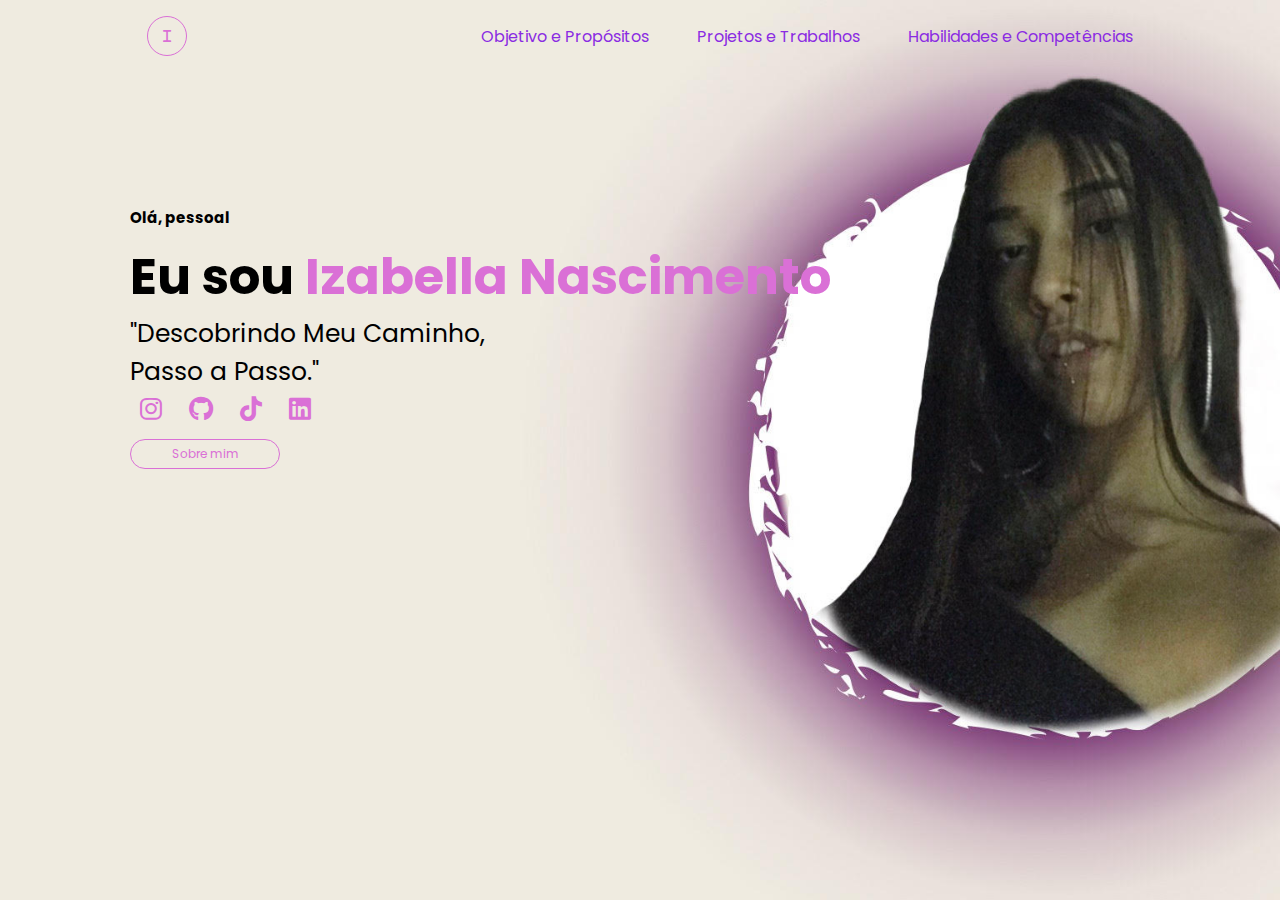
<file: portifolio/index.html>
<!DOCTYPE html>
<html lang="pt-br">
<head>
    <meta charset="UTF-8">
    <meta http-equiv="X-UA-Compatible" content="IE=e">
    <meta name="viewport" content="width=device-width, initial-scale=1.0">
   <link rel="stylesheet" href="https://cdnjs.cloudflare.com/ajax/libs/font-awesome/6.1.0/css/all.min.css">
   <link rel="stylesheet" href="style.css">
   <link rel="stylesheet" href="sobremim.html">
   <link rel="preconnect" href="https://fonts.googleapis.com">
<link rel="preconnect" href="https://fonts.gstatic.com" crossorigin>
<link href="https://fonts.googleapis.com/css2?family=Poppins:wght@700&display=swap" rel="stylesheet">
    <title>Portfólio</title>
</head>
   <div class="background">
      <header>
            <div class="logo">
                <i class="fa-solid fa-i"></i>
            </div> <!--logo-->
            <div class="cabeçalho-link">
                <li>
                    <a href="objeprop.html">Objetivo e Propósitos</a>
                </li>
                <li>
                    <a href="pt.html">Projetos e Trabalhos</a>
                </li>
                <li>
                    <a href="abecomp.html">Habilidades e Competências</a>
                </li>
            </div>
      </header>
      <div class="container-text">
           <div class="text">
            <h3>Olá, pessoal</h3>
            <h1>Eu sou <span>Izabella Nascimento</span></h1>
             <p1>"Descobrindo Meu Caminho,<br> Passo a Passo."</p1>
             <div class="redes-sociais">
               <a href="https://www.instagram.com/nascbellaa/"><i class="fa-brands fa-instagram"></i></a>

               <a href="https://github.com/IzabellaNasc"><i class="fa-brands fa-github"></i></a>

               <a href="https://www.tiktok.com/@izabllaaa"><i class="fa-brands fa-tiktok"></i></a>

               <a href="https://www.linkedin.com/in/iza-santos-72b139291/"><i class="fa-brands fa-linkedin"></i></a>

             </div>
             <div> <a href="sobremim.html">
             <button class="btn" >Sobre mim</button>
            </a>
           </div>
      </div>
    </div>

<body>
    
</body>
</html>
</file>
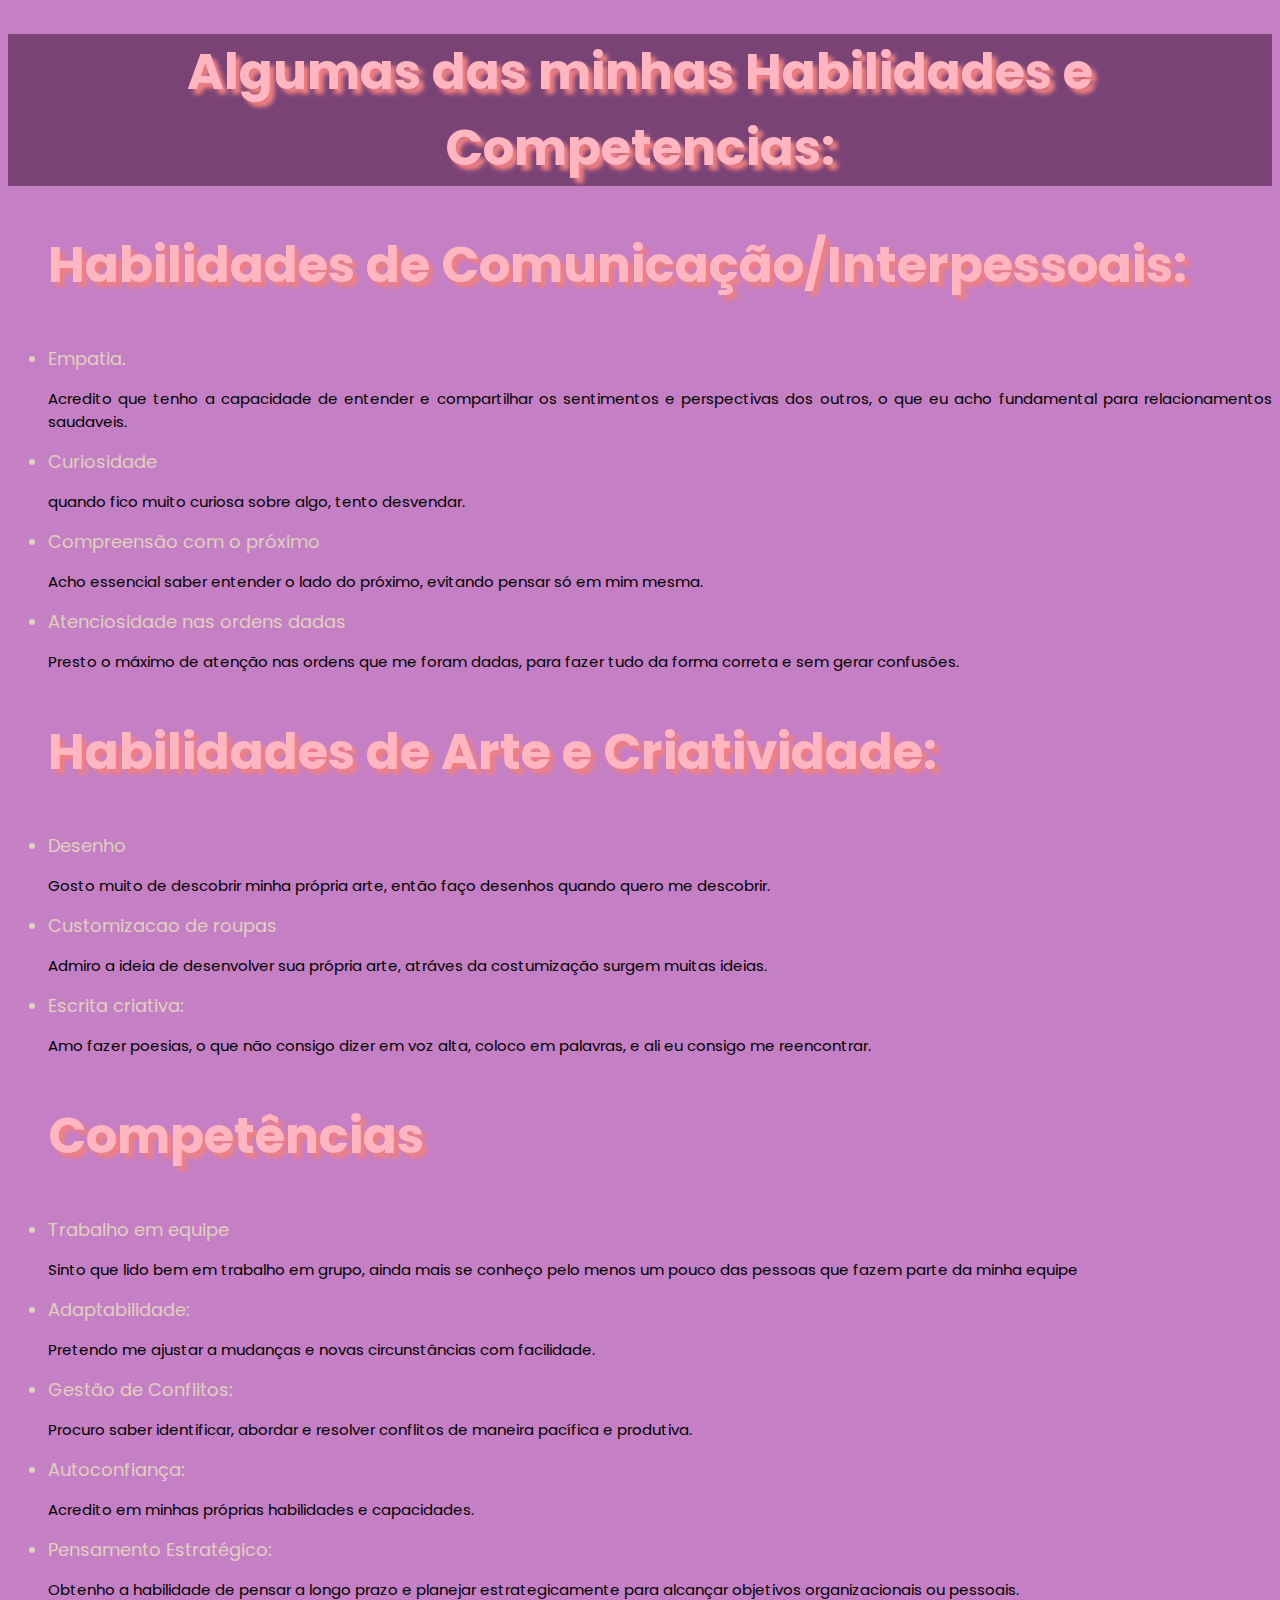
<file: portifolio/abecomp.html>
<!DOCTYPE html>
<html lang="pt-br">
<head>
    <meta charset="UTF-8">
    <meta name="viewport" content="width=device-width, initial-scale=1.0">
    <link rel="stylesheet" href="abecomp.css">
    <link rel="preconnect" href="https://fonts.googleapis.com">
<link rel="preconnect" href="https://fonts.gstatic.com" crossorigin>
<link href="https://fonts.googleapis.com/css2?family=Poppins:wght@700&display=swap" rel="stylesheet">
    <title>Habilidades e Competencias</title>
</head>
<body>
    <h1>Algumas das minhas Habilidades e Competencias:</h1>

    <ul>
    
    <h2>Habilidades de Comunicação/Interpessoais:</h2>
    <li>Empatia.</li>
    <p>Acredito que tenho a capacidade de entender e compartilhar os sentimentos e perspectivas dos outros, o que eu acho fundamental para relacionamentos saudaveis.</p>
    <li>Curiosidade</li>
    <p>quando fico muito curiosa sobre algo, tento desvendar.</p>
    <li>Compreensão com o próximo</li>
    <p>Acho essencial saber entender o lado do próximo, evitando pensar só em mim mesma.</p>
    <li>Atenciosidade nas ordens dadas</li>
    <p>Presto o máximo de atenção nas ordens que me foram dadas, para fazer tudo da forma correta e sem gerar confusões.</p>
    
    <h2>Habilidades de Arte e Criatividade:</h2>
    <li>Desenho</li>
    <p>Gosto muito de descobrir minha própria arte, então faço desenhos quando quero me descobrir.</p>
    <li>Customizacao de roupas</li>
    <p>Admiro a ideia de desenvolver sua própria arte, atráves da costumização surgem muitas ideias. </p>
    <li>Escrita criativa:</li>
    <p>Amo fazer poesias, o que não consigo dizer em voz alta, coloco em palavras, e ali eu consigo me reencontrar.</p>

    <h2>Competências</h2>
   
    <li>Trabalho em equipe</li>
    <p>Sinto que lido bem em trabalho em grupo, ainda mais se conheço pelo menos um pouco das pessoas que fazem parte da minha equipe</p>
    <li>Adaptabilidade:</li>
    <p>Pretendo me ajustar a mudanças e novas circunstâncias com facilidade.</p>
    <li>Gestão de Conflitos:</li>
    <p>Procuro saber identificar, abordar e resolver conflitos de maneira pacífica e produtiva.</p>
    <li>Autoconfiança:</li>
    <p>Acredito em  minhas próprias habilidades e capacidades.</p>
    <li>Pensamento Estratégico:</li>
    <p>Obtenho a habilidade de pensar a longo prazo e planejar estrategicamente para alcançar objetivos organizacionais ou pessoais.</p>
    
</body>
</html>
</file>
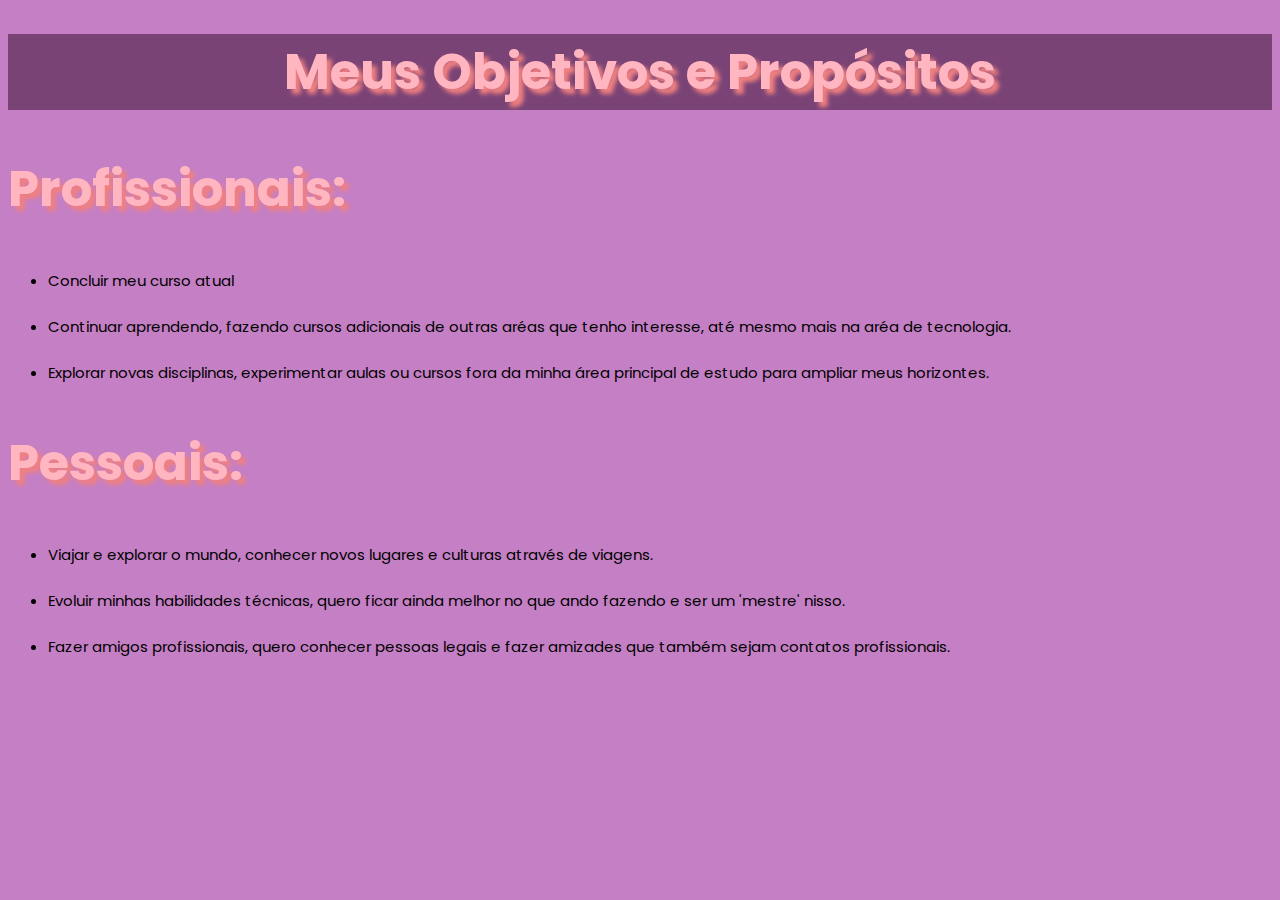
<file: portifolio/objeprop.html>
<!DOCTYPE html>
<html lang="pt-br">
<head>
    <meta charset="UTF-8">
    <meta name="viewport" content="width=device-width, initial-scale=1.0">
    <link rel="stylesheet" href="obj.css">
    <link rel="preconnect" href="https://fonts.googleapis.com">
<link rel="preconnect" href="https://fonts.gstatic.com" crossorigin>
<link href="https://fonts.googleapis.com/css2?family=Poppins:wght@700&display=swap" rel="stylesheet">
    <title>Objetivos e Propósitos</title>
</head>
<body>
    <h1>Meus Objetivos e Propósitos</h1>
    <h2>Profissionais:</h2>
    <ul>
        <li>Concluir meu curso atual</li>
        <br>
        <li>Continuar aprendendo, fazendo cursos adicionais de outras aréas que tenho interesse, até mesmo mais na aréa de tecnologia.</li>
        <br>
        <li>Explorar novas disciplinas, experimentar aulas ou cursos fora da minha área principal de estudo para ampliar meus horizontes.</li>
    </ul>

    <h2>Pessoais:</h2>
    <ul>
        <li>Viajar e explorar o mundo, conhecer novos lugares e culturas através de viagens.</li>
        <br>
        <li>Evoluir minhas habilidades técnicas, quero ficar ainda melhor no que ando fazendo e ser um 'mestre' nisso.</li>
        <br>
        <li>Fazer amigos profissionais, quero conhecer pessoas legais e fazer amizades que também sejam contatos profissionais.</li>
    </ul>


</body>
</html>
</body>
</html>
</file>
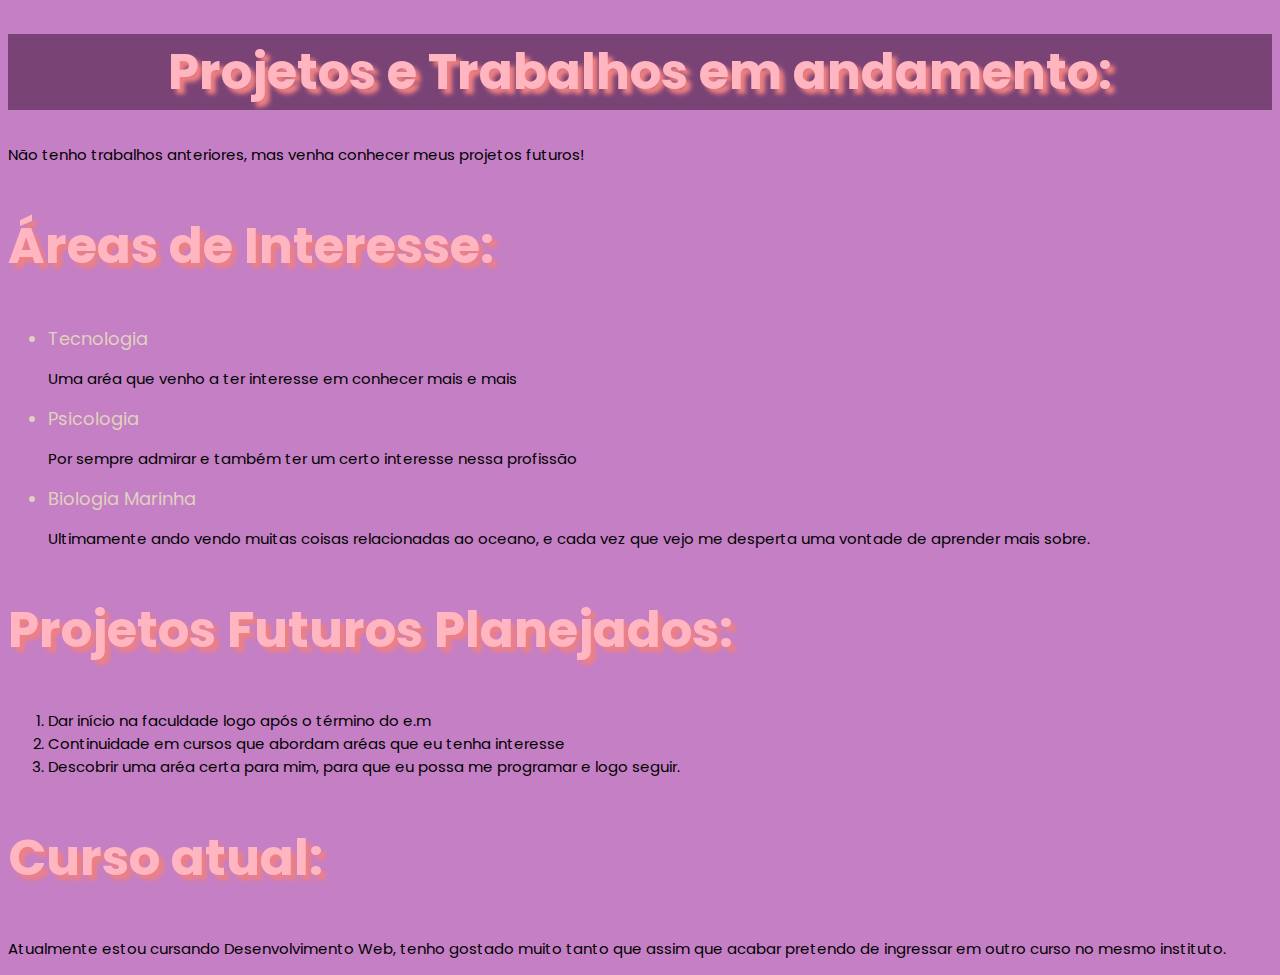
<file: portifolio/pt.html>
<!DOCTYPE html>
<html lang="pt-br">
<head>
    <meta charset="UTF-8">
    <meta name="viewport" content="width=device-width, initial-scale=1.0">
    <link rel="stylesheet" href="stilo.css">
    <link rel="preconnect" href="https://fonts.googleapis.com">
<link rel="preconnect" href="https://fonts.gstatic.com" crossorigin>
<link href="https://fonts.googleapis.com/css2?family=Poppins:wght@700&display=swap" rel="stylesheet">
    <title>Projetos e trabalhos</title>
</head>
<body>
    <h1>Projetos e Trabalhos em andamento:</h1>
    <p>Não tenho trabalhos anteriores, mas venha conhecer meus projetos futuros!</p>

    <h2>Áreas de Interesse:</h2>
    <ul>
        <li>Tecnologia </li>
        <p>Uma aréa que venho a ter interesse em conhecer mais e mais</p>
        <li>Psicologia</li>
        <p>Por sempre admirar e também ter um certo interesse nessa profissão</p>
        <li>Biologia Marinha</li>
        <p>Ultimamente ando vendo muitas coisas relacionadas ao oceano, e cada vez que vejo me desperta uma vontade de aprender mais sobre.</p>
    </ul>

    <h2>Projetos Futuros Planejados:</h2>
    <ol>
        <li>Dar início na faculdade logo após o término do e.m</li>
        <li>Continuidade em cursos que abordam aréas que eu tenha interesse</li>
        <li>Descobrir uma aréa certa para mim, para que eu possa me programar e logo seguir.</li>
    </ol>

    <h2>Curso atual:</h2>
    <p>Atualmente estou cursando Desenvolvimento Web, tenho gostado muito tanto que assim que acabar pretendo de ingressar em outro curso no mesmo instituto.</p>
    
</body>
</html>
</file>
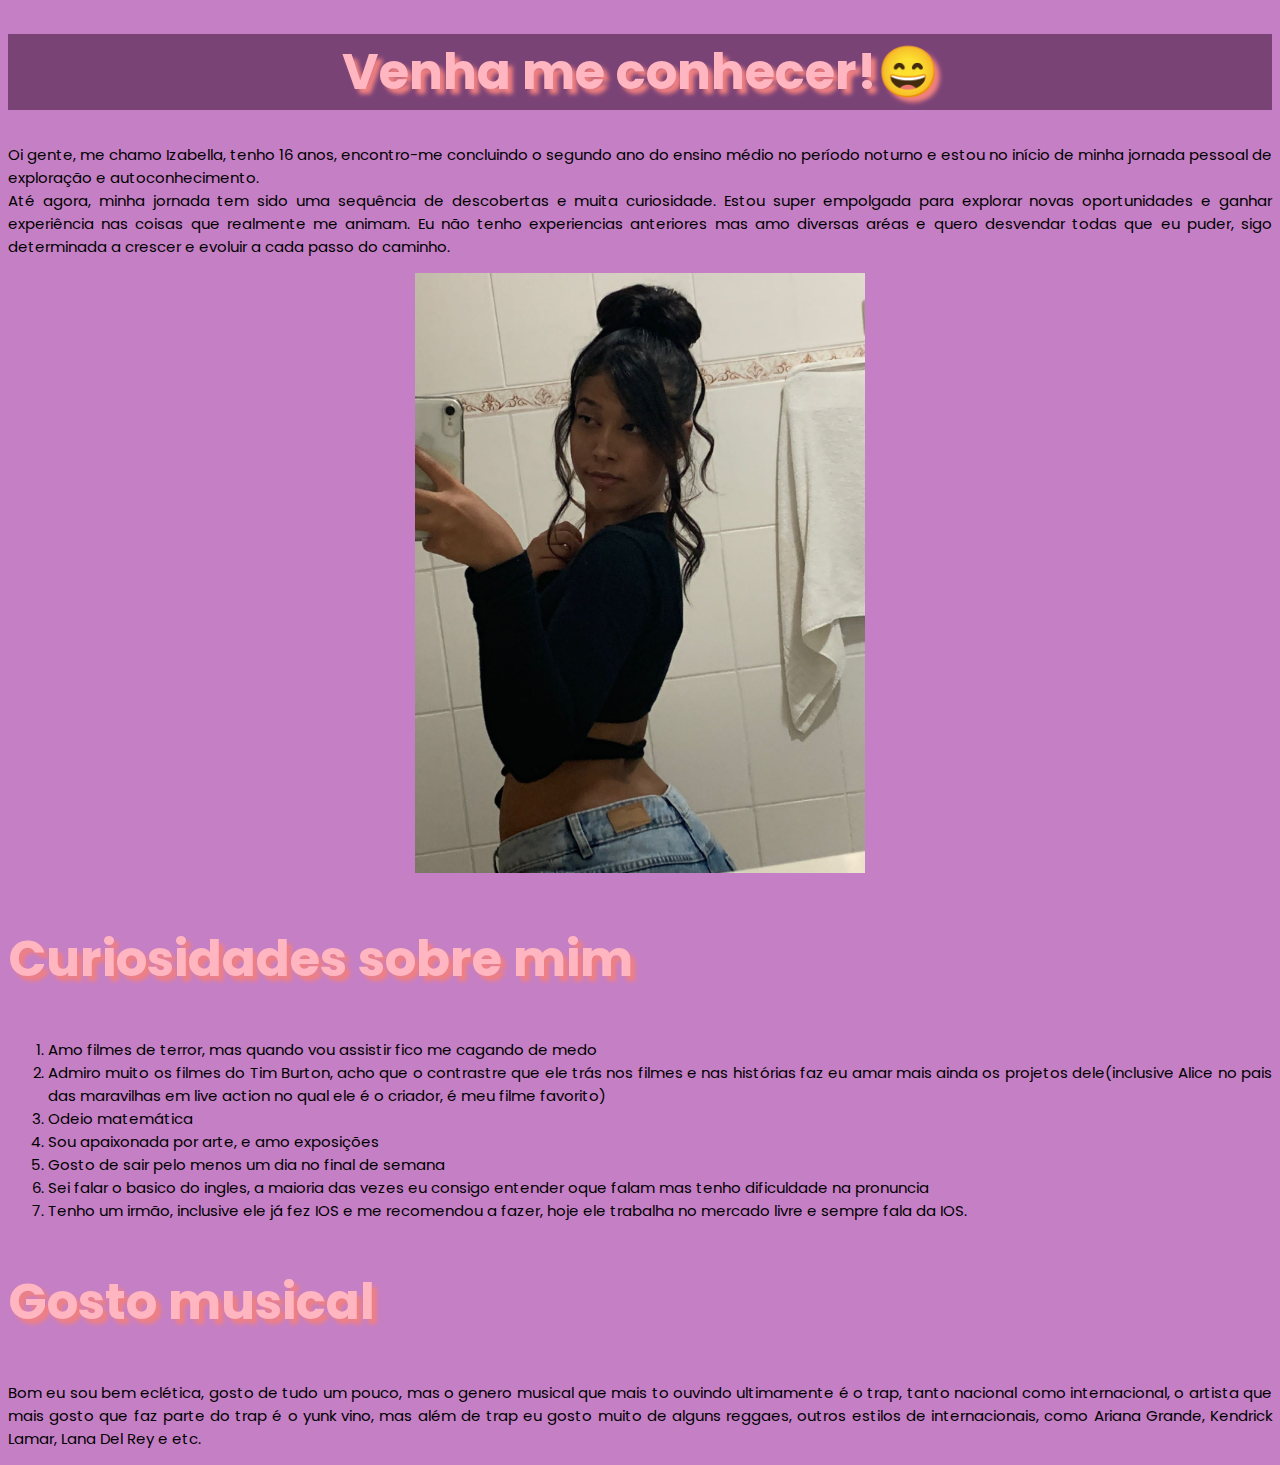
<file: portifolio/sobremim.html>
<!DOCTYPE html>
<html lang="pt-br">
<head>
    <meta charset="UTF-8">
    <meta name="viewport" content="width=device-width, initial-scale=1.0">
    <link rel="stylesheet" href="index.html">
    <link rel="stylesheet" href="estilo.css">
    <link rel="preconnect" href="https://fonts.googleapis.com">
    <link rel="preconnect" href="https://fonts.gstatic.com" crossorigin>
    <link href="https://fonts.googleapis.com/css2?family=Poppins:wght@600;700&display=swap" rel="stylesheet">
    <title>Sobre mim </title>
    
</head>
<body>
    <h1>Venha me conhecer!&#x1F604;</h1>
    
    <p>Oi gente, me chamo Izabella, tenho 16 anos, encontro-me concluindo o segundo ano do ensino médio no período noturno e estou no início de minha jornada pessoal de exploração e autoconhecimento. <br> Até agora, minha jornada tem sido uma sequência de descobertas e muita curiosidade. Estou super empolgada para explorar novas oportunidades e ganhar experiência nas coisas que realmente me animam. Eu não tenho experiencias anteriores mas amo diversas aréas e quero desvendar todas que eu puder, sigo determinada a crescer e evoluir a cada passo do caminho.</p>
    <div class="container">
        <img src="Izabella.JPG" height="600vh">
      </div>

    <h2>Curiosidades sobre mim</h2>
    <ol>
        <li>Amo filmes de terror, mas quando vou assistir fico me cagando de medo</li>
        <li>Admiro muito os filmes do Tim Burton, acho que o contrastre que ele trás nos filmes e nas histórias faz eu amar mais ainda os projetos dele(inclusive Alice no pais das maravilhas em live action no qual ele é o criador, é meu filme favorito)</li>
        <li>Odeio matemática</li>
        <li>Sou apaixonada por arte, e amo exposições</li>
        <li>Gosto de sair pelo menos um dia no final de semana</li>
        <li>Sei falar o basico do ingles, a maioria das vezes eu consigo entender oque falam mas tenho dificuldade na pronuncia</li>
        <li>Tenho um irmão, inclusive ele já fez IOS e me recomendou a fazer, hoje ele trabalha no mercado livre e sempre fala da IOS.</li>
    </ol>

    <h2>Gosto musical</h2>
    <p>Bom eu sou bem eclética, gosto de tudo um pouco, mas o genero musical que mais to ouvindo ultimamente é o trap, tanto nacional como internacional, o artista que mais gosto que faz parte do trap é o yunk vino, mas além de trap eu gosto muito de alguns reggaes, outros estilos de internacionais, como Ariana Grande, Kendrick Lamar, Lana Del Rey e etc.
        
    </body>
</file>
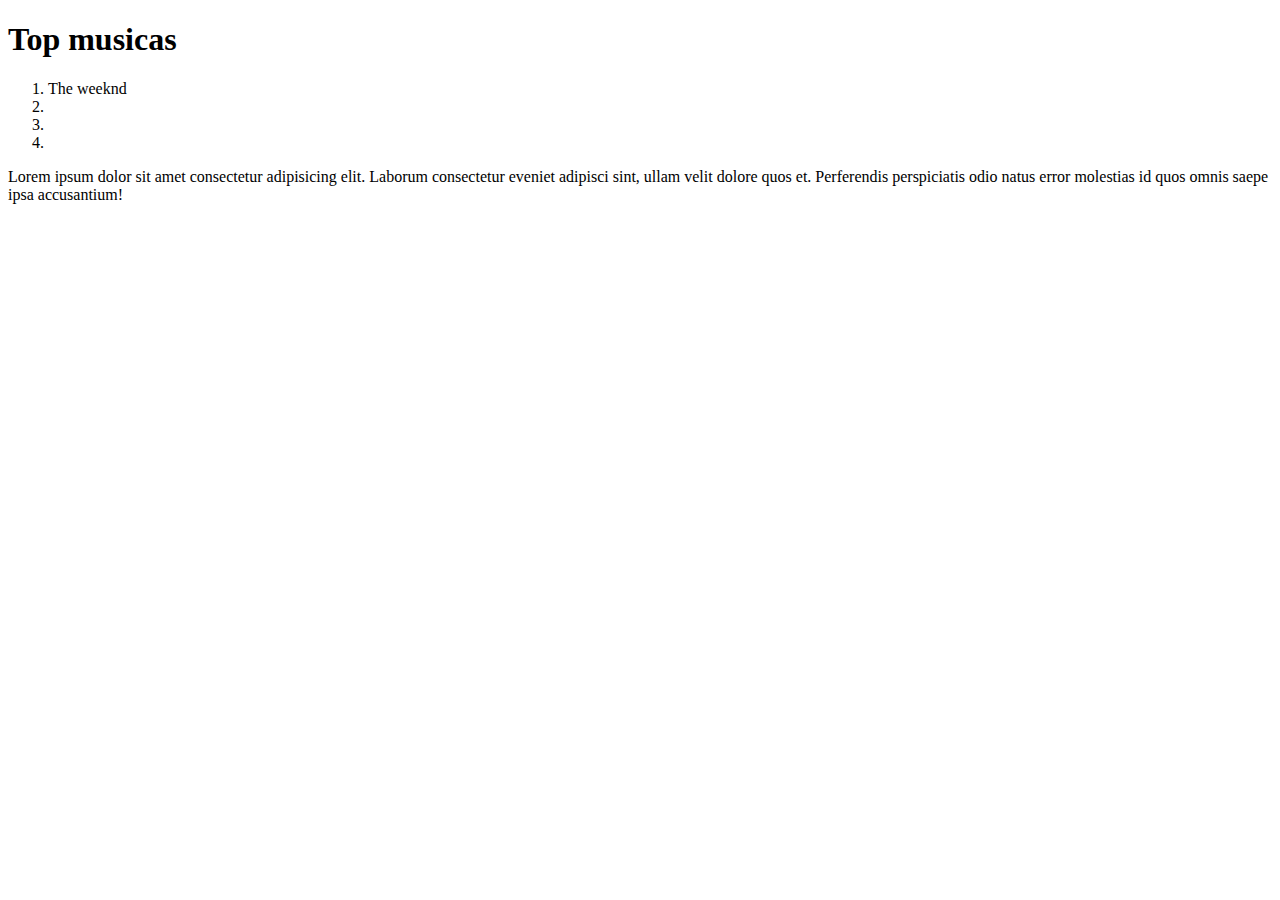
<file: portifolio/treino01.html>
<!DOCTYPE html>
<html lang="pt-br">

<head>
    <meta charset="UTF-8">
    <meta name="viewport" content="width=device-width, initial-scale=1.0">
    <title>Document</title>

</head>
<body>
    <h1>Top musicas</h1>
    <ol>
        <li><link rel="stylesheet" href="https://youtu.be/2EtD944kg7g">The weeknd</li>
        <li><link rel="stylesheet" href=""></li>
        <li><link rel="stylesheet" href=""></li>
        <li><link rel="stylesheet" href=""></li>
    </ol>
    <p>Lorem ipsum dolor sit amet consectetur adipisicing elit. Laborum consectetur eveniet adipisci sint, ullam velit dolore quos et. Perferendis perspiciatis odio natus error molestias id quos omnis saepe ipsa accusantium!</p>
</body>
</html>
</file>
<file: portifolio/style.css>
*{
    margin: 0;
    padding: 0;
    box-sizing: border-box;
    text-decoration: none;
    list-style: none;
    font-family: 'Poppins', sans-serif;
}
body{
    overflow: hidden;
}

.background{
    background: linear-gradient (rgba(0, 0, 0, 0.5)) (rgba(0, 0, 0, 0.5));
    background-image: url(Iza3.jpg);
    background-size: cover;
    background-position: center;
    width: 100%;
    height: 100vh;
}
header{
    display: flex;
    justify-content: space-around;
    max-width: 100;
    align-items: center;
    text-align: center;
    padding-top: 1rem;
}

.cabeçalho-link{
    display: flex;
    gap: 3rem;
    weight: 300;
}

.cabeçalho-link a{
    color: blueviolet;
    size: 12px;

}

.cabeçalho-link a:hover{
    color:orchid;
    transition: 0.2s all;
}

.logo {
    height: 40px;
    width: 40px;
    background-color: transparent;
    border: 1px solid orchid;
    color:orchid;
    border-radius: 50%;
    display: inline-flex;
    align-items: center;
    justify-content: center;
    font-size: 13px;
    cursor: pointer;
}

button{
    color: orchid;
    background: transparent;
    border: solid 1px orchid;
    padding: 5px;
    border-radius: 15px;
    font-size: 12px;
    width: 150px;
    cursor:pointer;
}

button:hover{
    background-color: orchid;
    color: black;
    transition: 0.5s;
}

.container-text{
    padding: 150px 0 0 130px;
    font-size: 25px;
}

.text h3{
    color: black;
    font-size: 15px;
}

.text h1{
    color: black;
    margin-top: 10px;
}

.text span{
    color: orchid;
}

.text p{
    color: black;
    font-size: 10px;
    font-weight: 300;
    margin-top: 10px;
}

.redes-sociais a{
    color: orchid;
    padding: 10px;
    margin-top: 5px;
}

.btn{
    margin-top: 10px;
}

.botao_link{
    
}
</file>
<file: portifolio/abecomp.css>
*{
    font-size: 15px;
    font-family: 'Poppins', sans-serif;
 }
 
 body{
     background-color: rgb(197, 127, 197);
 }
 h1{
    background-color:#7a4376;
     text-align: center;
     font-size: 50px;
     color: lightpink;
     text-shadow: 5px 5px 4px lightcoral;
 }
 h2{
     font-size: 50px;
     color: lightpink;
     text-shadow: 5px 5px 4px lightcoral;
 }

 li{ font-size: 1em;

 }

 p{
     color: black;
 }

 ul{
    font-size: 1.2em;
    color:rgb(224, 209, 190);
 }


 *{
     text-align: justify;
 }
</file>
<file: portifolio/obj.css>
*{
    font-size: 15px;
    font-family: 'Poppins', sans-serif;
 }
 
 body{
     background-color: rgb(197, 127, 197);
 }
 h1{
    background-color:#7a4376;
     text-align: center;
     font-size: 50px;
     color: lightpink;
     text-shadow: 5px 5px 4px lightcoral;
 }
 h2{
     font-size: 50px;
     color: lightpink;
     text-shadow: 5px 5px 4px lightcoral;
 }
 p{
     font-size: 2em;
 }
 *{
     text-align: justify;
 }
</file>
<file: portifolio/stilo.css>
*{
    font-size: 15px;
    font-family: 'Poppins', sans-serif;
 }
 
 body{
     background-color: rgb(197, 127, 197);
 }
 h1{
    background-color:#7a4376;
     text-align: center;
     font-size: 50px;
     color: lightpink;
     text-shadow: 5px 5px 4px lightcoral;
 }
 h2{
     font-size: 50px;
     color: lightpink;
     text-shadow: 5px 5px 4px lightcoral;
 }

 li{ font-size: 1em;

 }

 p{
     color: black;
 }

 ul{
    font-size: 1.2em;
    color:rgb(224, 209, 190);
 }


 *{
     text-align: justify;
 }
</file>
<file: portifolio/estilo.css>
*{
   font-size: 15px;
   font-family: 'Poppins', sans-serif;
}

body{
    background-color: rgb(197, 127, 197);
}
h1{
    background-color:#7a4376;
    text-align: center;
    font-size: 50px;
    color: lightpink;
    text-shadow: 5px 5px 4px lightcoral;
}
h2{
    font-size: 50px;
    color: lightpink;
    text-shadow: 5px 5px 4px lightcoral;
}


p{
    font-size: 1em;
}
*{
    text-align: justify;
}

.container {
    text-align: center;
  }
.teste{
    background-color: #4E2B4B ;
    font-weight: bold;
    font-style: italic;
    text-indent: 25px;
}
.teste2{
    text-indent: 25px;
}
.teste3{
    background-color: #4E2B4B;
    font-weight: bold;
    font-style: italic;
    text-indent: 25px;
}
</file>
